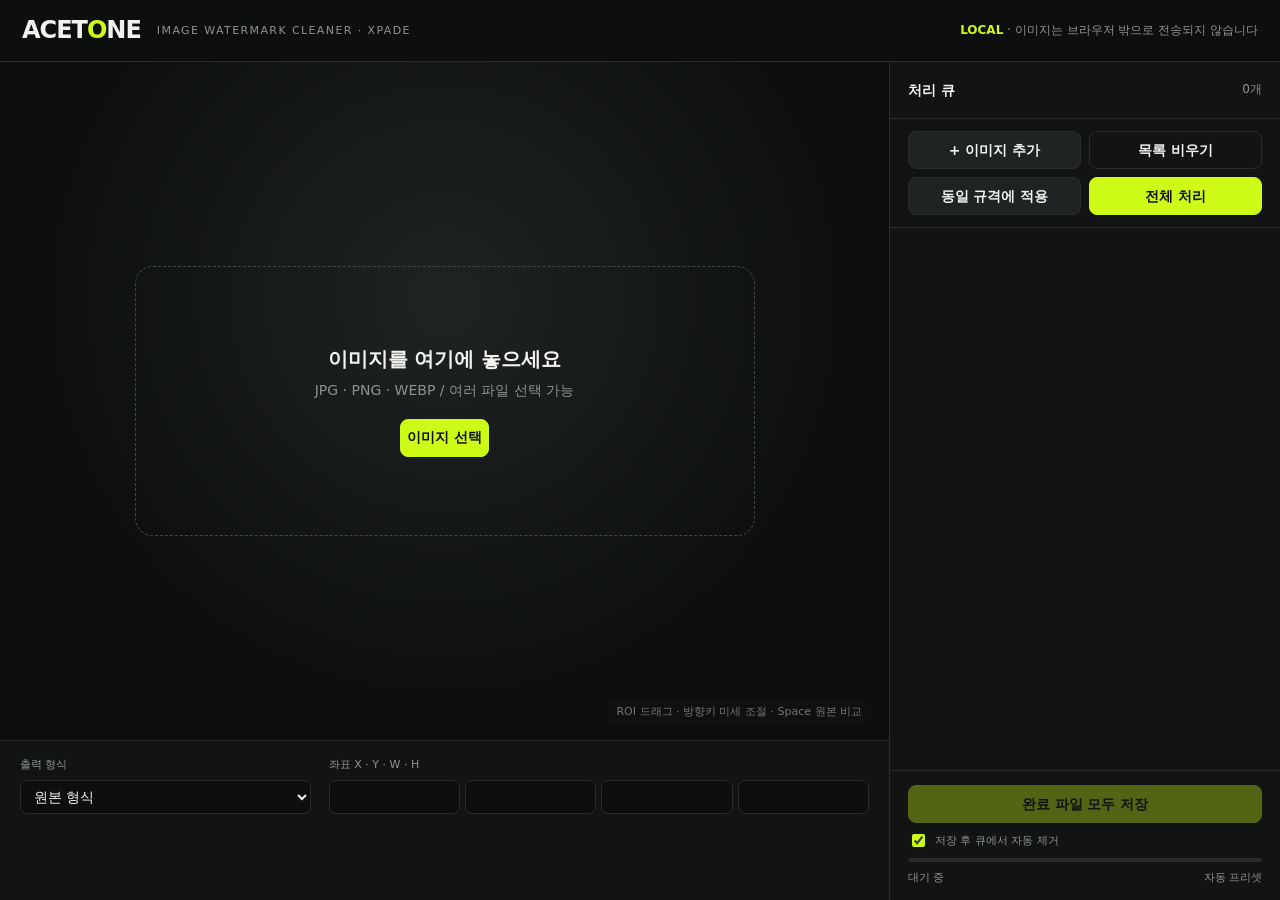
<file: acetone/index.html>
<!doctype html>
<html lang="ko">
<head>
  <meta charset="utf-8">
  <meta name="viewport" content="width=device-width,initial-scale=1">
  <title>ACETONE — Image Watermark Cleaner</title>
  <style>
    :root{--acid:#cdfa17;--bg:#0a0b0b;--panel:#121414;--panel2:#181a1a;--line:#292c2c;--text:#f1f3ef;--muted:#8d9490;--danger:#ff6f66}
    *{box-sizing:border-box}html,body{height:100%;margin:0;background:var(--bg);color:var(--text);font:14px/1.45 Inter,ui-sans-serif,system-ui,-apple-system,"Noto Sans KR",sans-serif;overflow:hidden}
    button,input,select{font:inherit}button{cursor:pointer}.app{height:100%;display:grid;grid-template-rows:62px 1fr}
    header{display:flex;align-items:center;gap:16px;padding:0 22px;border-bottom:1px solid var(--line);background:#0d0f0f}
    .brand{font-size:24px;font-weight:900;letter-spacing:-1px}.brand i{font-style:normal;color:var(--acid)}
    .tag{color:var(--muted);font-size:11px;letter-spacing:1.4px}.spacer{flex:1}.privacy{font-size:12px;color:var(--muted)}.privacy b{color:var(--acid)}
    main{min-height:0;display:grid;grid-template-columns:minmax(0,1fr) 390px;gap:1px;background:var(--line)}
    .work{min-width:0;display:grid;grid-template-rows:1fr 160px;background:var(--bg)}
    .stage-wrap{position:relative;min-height:0;display:grid;place-items:center;padding:22px;overflow:hidden;background:radial-gradient(circle at 50% 35%,#202323 0,#0c0e0e 68%)}
    .empty{width:min(620px,75%);height:270px;border:1px dashed #414646;border-radius:18px;display:grid;place-items:center;text-align:center;color:var(--muted);transition:.2s}
    .empty.drag{border-color:var(--acid);background:#cdfa170c}.empty strong{display:block;color:var(--text);font-size:20px;margin-bottom:6px}.empty button{margin-top:18px}
    .viewer{display:none;position:relative;width:100%;height:100%;min-width:0;min-height:0;user-select:none}.viewer.active{display:flex;align-items:center;justify-content:center}
    #preview{display:block;max-width:100%;max-height:calc(100vh - 270px);box-shadow:0 14px 45px #0008;background:#111}
    .roi{position:absolute;border:1px solid var(--acid);box-shadow:0 0 0 9999px #00000022;cursor:move}
    .roi:before,.roi:after{content:"";position:absolute;background:var(--acid)}.roi:before{left:50%;top:-6px;width:1px;height:calc(100% + 12px);opacity:.35}.roi:after{top:50%;left:-6px;height:1px;width:calc(100% + 12px);opacity:.35}
    .handle{position:absolute;right:-7px;bottom:-7px;width:14px;height:14px;border-radius:3px;background:var(--acid);border:2px solid #111;cursor:nwse-resize}
    .badge{position:absolute;left:0;top:-27px;background:var(--acid);color:#111;padding:3px 7px;border-radius:4px;font-size:10px;font-weight:800;white-space:nowrap}
    .toolbar{display:grid;grid-template-columns:minmax(180px,.7fr) minmax(320px,1.3fr);gap:18px;padding:16px 20px;border-top:1px solid var(--line);background:var(--panel)}
    .control{min-width:0}.control label{display:flex;justify-content:space-between;color:var(--muted);font-size:11px;margin-bottom:7px}.control output{color:var(--text)}
    input[type=range]{width:100%;accent-color:var(--acid)}select,.num{width:100%;height:34px;color:var(--text);background:#0d0f0f;border:1px solid var(--line);border-radius:7px;padding:0 9px}
    .coords{display:grid;grid-template-columns:repeat(4,1fr);gap:5px}.coords input{min-width:0;padding:0 5px;text-align:center}
    aside{min-height:0;background:var(--panel);display:grid;grid-template-rows:auto auto 1fr auto}
    .side-head{padding:18px;border-bottom:1px solid var(--line);display:flex;align-items:center;justify-content:space-between}.side-head h2{font-size:14px;margin:0}.count{color:var(--muted);font-size:12px}
    .actions{padding:12px 18px;display:grid;grid-template-columns:1fr 1fr;gap:8px;border-bottom:1px solid var(--line)}
    .btn{height:38px;border-radius:8px;border:1px solid var(--line);background:#202323;color:var(--text);font-weight:700}.btn:hover{border-color:#505656}.btn.primary{background:var(--acid);border-color:var(--acid);color:#111}.btn.ghost{background:transparent}.btn:disabled{opacity:.35;cursor:not-allowed}
    .queue{min-height:0;overflow:auto;padding:10px}.item{width:100%;min-width:0;overflow:hidden;display:grid;grid-template-columns:54px minmax(0,1fr) 66px;gap:10px;align-items:center;padding:9px;border:1px solid transparent;border-radius:9px;cursor:pointer}.item:hover{background:#1a1d1d}.item.selected{border-color:#465051;background:#1b1e1e}
    .thumb{width:54px;height:42px;object-fit:cover;border-radius:5px;background:#080909}.item>div{min-width:0;overflow:hidden}.name{display:block;width:100%;min-width:0;font-size:12px;white-space:nowrap;overflow:hidden;text-overflow:ellipsis}.meta{width:100%;white-space:nowrap;overflow:hidden;text-overflow:ellipsis;font-size:10px;color:var(--muted);margin-top:3px}.status{justify-self:center;width:9px;height:9px;border-radius:50%;background:#555}.status.ready{background:#79807c}.status.working{background:#ffcc46;box-shadow:0 0 8px #ffcc46}.status.done{background:var(--acid)}.status.error{background:var(--danger)}.item-actions{display:flex!important;align-items:center;justify-content:flex-end;gap:2px;overflow:visible!important}.mini{border:0;background:transparent;color:var(--acid);font-size:11px;padding:5px;white-space:nowrap}.mini.remove{color:#7d8581;font-size:16px;line-height:1}.mini.remove:hover{color:var(--danger)}
    .footer{padding:14px 18px;border-top:1px solid var(--line);display:grid;gap:8px}.progress{height:4px;background:#282b2b;border-radius:3px;overflow:hidden}.bar{height:100%;width:0;background:var(--acid);transition:.2s}.footer-row{display:flex;justify-content:space-between;font-size:11px;color:var(--muted)}.auto-remove{display:flex;align-items:center;gap:7px;color:var(--muted);font-size:11px}.auto-remove input{accent-color:var(--acid)}
    .hint{position:absolute;right:18px;bottom:14px;color:#727976;font-size:11px;background:#111b;padding:6px 9px;border-radius:6px}
    @media(max-width:900px){body{overflow:auto}.app{height:auto;min-height:100vh}main{grid-template-columns:1fr}.work{min-height:720px}aside{min-height:520px}#preview{max-height:520px}.privacy{display:none}}
  </style>
</head>
<body>
<div class="app">
  <header><div class="brand">ACET<i>O</i>NE</div><div class="tag">IMAGE WATERMARK CLEANER · XPADE</div><div class="spacer"></div><div class="privacy"><b>LOCAL</b> · 이미지는 브라우저 밖으로 전송되지 않습니다</div></header>
  <main>
    <section class="work">
      <div class="stage-wrap" id="dropZone">
        <div class="empty" id="empty"><div><strong>이미지를 여기에 놓으세요</strong>JPG · PNG · WEBP / 여러 파일 선택 가능<br><button class="btn primary" id="pickTop">이미지 선택</button></div></div>
        <div class="viewer" id="viewer"><canvas id="preview"></canvas><div class="roi" id="roi"><span class="badge">WATERMARK ROI</span><i class="handle"></i></div></div>
        <div class="hint">ROI 드래그 · 방향키 미세 조절 · Space 원본 비교</div>
      </div>
      <div class="toolbar">
        <div class="control"><label>출력 형식</label><select id="format"><option value="same">원본 형식</option><option value="image/png">PNG</option><option value="image/jpeg">JPG</option><option value="image/webp">WEBP</option></select></div>
        <div class="control"><label>좌표 X · Y · W · H</label><div class="coords"><input class="num" id="rx" type="number"><input class="num" id="ry" type="number"><input class="num" id="rw" type="number"><input class="num" id="rh" type="number"></div></div>
      </div>
    </section>
    <aside>
      <div class="side-head"><h2>처리 큐</h2><span class="count" id="count">0개</span></div>
      <div class="actions"><button class="btn" id="pick">+ 이미지 추가</button><button class="btn ghost" id="clear">목록 비우기</button><button class="btn" id="applySame">동일 규격에 적용</button><button class="btn primary" id="run">전체 처리</button></div>
      <div class="queue" id="queue"></div>
      <div class="footer"><button class="btn primary" id="downloadAll" disabled>완료 파일 모두 저장</button><label class="auto-remove"><input id="autoRemove" type="checkbox" checked> 저장 후 큐에서 자동 제거</label><div class="progress"><div class="bar" id="bar"></div></div><div class="footer-row"><span id="progressText">대기 중</span><span id="profileText">자동 프리셋</span></div></div>
    </aside>
  </main>
</div>
<input id="files" type="file" accept="image/jpeg,image/png,image/webp" multiple hidden>
<script>
(() => {
  'use strict';
  const $=s=>document.querySelector(s), queueEl=$('#queue'), fileInput=$('#files'), preview=$('#preview'), ctx=preview.getContext('2d',{willReadFrequently:true});
  const profiles={
    '1376x768':{cx:1278,cy:670,size:68},'2048x1143':{cx:1964,cy:1058,size:56},
    '1200x896':{cx:1100,cy:796,size:68},'2048x1529':{cx:1947,cy:1428,size:60},
    '1024x1024':{cx:922,cy:922,size:68},'2048x2048':{cx:1928,cy:1928,size:68},
    '896x1200':{cx:796,cy:1100,size:68},'1529x2048':{cx:1428,cy:1947,size:60},'1792x2400':{cx:1674,cy:2282,size:70},
    '768x1376':{cx:670,cy:1278,size:68},'1143x2048':{cx:1058,cy:1964,size:56}
  };
  const maskSources={"1376x768":"[data-uri]","2048x1143":"[data-uri]","1200x896":"[data-uri]","2048x1529":"[data-uri]","1024x1024":"[data-uri]","2048x2048":"[data-uri]","896x1200":"[data-uri]","1529x2048":"[data-uri]","768x1376":"[data-uri]","1143x2048":"[data-uri]"};
  const maskCache={};
  async function getMask(key){const resolvedKey=key==='1792x2400'?'1529x2048':key;if(maskCache[resolvedKey])return maskCache[resolvedKey];const img=new Image();img.src=maskSources[resolvedKey]||maskSources['1376x768'];await img.decode();maskCache[resolvedKey]=img;return img}
  let items=[], selected=null, dragging=null, running=false;
  const extMime={jpg:'image/jpeg',jpeg:'image/jpeg',png:'image/png',webp:'image/webp'};
  function nearestProfile(w,h){
    const exactKey=`${w}x${h}`,exact=profiles[exactKey]; if(exact)return {...exact,key:exactKey,name:`${w}×${h} 정확히 일치`};
    let best=null,score=1e9;
    for(const [key,p] of Object.entries(profiles)){const [pw,ph]=key.split('x').map(Number);const s=Math.abs(w/h-pw/ph)*4+Math.abs(Math.log(Math.max(w,h)/Math.max(pw,ph)));if(s<score){score=s;best={key,p,pw,ph}}}
    const sx=w/best.pw,sy=h/best.ph,scale=(sx+sy)/2;
    return {cx:w-(best.pw-best.p.cx)*sx,cy:h-(best.ph-best.p.cy)*sy,size:best.p.size*scale,key:best.key,name:`${best.key.replace('x','×')} 비례 적용`};
  }
  async function addFiles(files){
    for(const file of files){if(!/^image\/(jpeg|png|webp)$/.test(file.type))continue;const url=URL.createObjectURL(file),img=new Image();img.src=url;await img.decode();const p=nearestProfile(img.naturalWidth,img.naturalHeight),s=Math.round(p.size);items.push({id:crypto.randomUUID(),file,url,img,w:img.naturalWidth,h:img.naturalHeight,status:'ready',roi:{x:Math.round(p.cx-s/2),y:Math.round(p.cy-s/2),w:s,h:s},profile:p.name,profileKey:p.key,result:null});}
    if(!selected&&items.length)select(items[0]);renderQueue();updateCount();
  }
  function select(item){selected=item;$('#empty').style.display='none';$('#viewer').classList.add('active');drawPreview();syncControls();renderQueue();}
  function drawPreview(original=false){if(!selected)return;preview.width=selected.w;preview.height=selected.h;ctx.clearRect(0,0,preview.width,preview.height);if(!original&&selected.resultCanvas)ctx.drawImage(selected.resultCanvas,0,0);else ctx.drawImage(selected.img,0,0);requestAnimationFrame(positionRoi);$('#profileText').textContent=selected.profile;}
  function positionRoi(){if(!selected)return;const r=preview.getBoundingClientRect(),v=$('#viewer').getBoundingClientRect(),sx=r.width/selected.w,sy=r.height/selected.h,o=selected.roi,el=$('#roi');el.style.left=`${r.left-v.left+o.x*sx}px`;el.style.top=`${r.top-v.top+o.y*sy}px`;el.style.width=`${o.w*sx}px`;el.style.height=`${o.h*sy}px`;}
  function syncControls(){if(!selected)return;const r=selected.roi;$('#rx').value=r.x;$('#ry').value=r.y;$('#rw').value=r.w;$('#rh').value=r.h;}
  function readControls(){if(!selected)return;const r=selected.roi;r.x=+$('#rx').value||0;r.y=+$('#ry').value||0;r.w=Math.max(24,+$('#rw').value||24);r.h=Math.max(24,+$('#rh').value||24);clampRoi();positionRoi();}
  function clampRoi(){const r=selected.roi;r.w=Math.min(r.w,selected.w);r.h=Math.min(r.h,selected.h);r.x=Math.max(0,Math.min(selected.w-r.w,r.x));r.y=Math.max(0,Math.min(selected.h-r.h,r.y));}
  function renderQueue(){queueEl.innerHTML='';for(const it of items){const row=document.createElement('div');row.className='item'+(it===selected?' selected':'');row.innerHTML=`<img class="thumb" src="${it.url}"><div><div class="name" title="${escapeHtml(it.file.name)}">${escapeHtml(it.file.name)}</div><div class="meta">${it.w}×${it.h} · ${it.profile}</div></div><div class="item-actions">${it.result?'<button class="mini save" title="이 파일 저장">저장</button>':`<i class="status ${it.status}"></i>`}<button class="mini remove" title="큐에서 제거" aria-label="큐에서 제거">×</button></div>`;row.onclick=()=>select(it);const save=row.querySelector('.save');if(save)save.onclick=e=>{e.stopPropagation();saveOne(it)};row.querySelector('.remove').onclick=e=>{e.stopPropagation();removeItem(it)};queueEl.appendChild(row)}}
  function escapeHtml(s){return s.replace(/[&<>"']/g,c=>({'&':'&amp;','<':'&lt;','>':'&gt;','"':'&quot;',"'":'&#39;'}[c]))}
  function updateCount(){const done=items.filter(x=>x.status==='done').length;$('#count').textContent=`${items.length}개 · 완료 ${done}`;$('#downloadAll').disabled=!done;}
  async function processItem(it){
    const c=document.createElement('canvas');c.width=it.w;c.height=it.h;const x=c.getContext('2d',{willReadFrequently:true});x.drawImage(it.img,0,0);
    const r=it.roi,ix=Math.round(r.x),iy=Math.round(r.y),iw=Math.round(r.w),ih=Math.round(r.h),data=x.getImageData(ix,iy,iw,ih),p=data.data;
    const maskImage=await getMask(it.profileKey);
    const mc=document.createElement('canvas');mc.width=iw;mc.height=ih;const mx=mc.getContext('2d');mx.imageSmoothingEnabled=true;mx.drawImage(maskImage,0,0,iw,ih);const md=mx.getImageData(0,0,iw,ih).data;
    // Very dark backgrounds amplify tiny alpha errors. Use local inpainting there;
    // otherwise preserve texture with calibrated reverse-alpha restoration.
    let borderLum=0,borderN=0;
    for(let y=0;y<ih;y++)for(let xx=0;xx<iw;xx++)if(xx<4||y<4||xx>=iw-4||y>=ih-4){const i=(y*iw+xx)*4;borderLum+=(p[i]*.2126+p[i+1]*.7152+p[i+2]*.0722);borderN++}
    if(borderLum/Math.max(1,borderN)<80)inpaintDark(p,md,iw,ih);
    else for(let y=0;y<ih;y++)for(let xx=0;xx<iw;xx++){
      const i=(y*iw+xx)*4,a=md[i]/255;if(a<.001)continue;const den=Math.max(.5,1-a);p[i]=Math.max(0,Math.min(255,(p[i]-255*a)/den));p[i+1]=Math.max(0,Math.min(255,(p[i+1]-255*a)/den));p[i+2]=Math.max(0,Math.min(255,(p[i+2]-255*a)/den));
    }
    x.putImageData(data,ix,iy);it.resultCanvas=c;
    const fmt=$('#format').value==='same'?(extMime[it.file.name.split('.').pop().toLowerCase()]||it.file.type||'image/png'):$('#format').value;
    it.outMime=fmt;it.result=await new Promise(res=>c.toBlob(res,fmt,.96));it.status='done';
  }
  function inpaintDark(p,md,w,h){
    let mask=new Uint8Array(w*h);for(let i=0;i<w*h;i++)if(md[i*4]>1)mask[i]=1;
    for(let pass=0;pass<2;pass++){const next=mask.slice();for(let y=1;y<h-1;y++)for(let x=1;x<w-1;x++){const i=y*w+x;if(mask[i]||mask[i-1]||mask[i+1]||mask[i-w]||mask[i+w])next[i]=1}mask=next}
    const work=new Float32Array(w*h*3);let sr=0,sg=0,sb=0,n=0;
    for(let i=0;i<w*h;i++){work[i*3]=p[i*4];work[i*3+1]=p[i*4+1];work[i*3+2]=p[i*4+2];if(!mask[i]){sr+=p[i*4];sg+=p[i*4+1];sb+=p[i*4+2];n++}}
    sr/=n;sg/=n;sb/=n;for(let i=0;i<w*h;i++)if(mask[i]){work[i*3]=sr;work[i*3+1]=sg;work[i*3+2]=sb}
    for(let pass=0;pass<140;pass++)for(let y=1;y<h-1;y++)for(let x=1;x<w-1;x++){const i=y*w+x;if(!mask[i])continue;for(let c=0;c<3;c++)work[i*3+c]=(work[(i-1)*3+c]+work[(i+1)*3+c]+work[(i-w)*3+c]+work[(i+w)*3+c])*.25}
    for(let i=0;i<w*h;i++)if(mask[i]){p[i*4]=work[i*3];p[i*4+1]=work[i*3+1];p[i*4+2]=work[i*3+2]}
  }
  async function runAll(){if(running||!items.length)return;running=true;$('#run').disabled=true;let n=0;for(const it of items){it.status='working';renderQueue();$('#progressText').textContent=`처리 중 ${n+1}/${items.length}`;try{await processItem(it)}catch(e){console.error(e);it.status='error'}n++;$('#bar').style.width=`${n/items.length*100}%`;renderQueue();updateCount();if(it===selected)drawPreview();await new Promise(r=>setTimeout(r,20));}running=false;$('#run').disabled=false;$('#progressText').textContent='처리 완료';}
  function outName(it){const base=it.file.name.replace(/\.[^.]+$/,''),ext=it.outMime==='image/png'?'png':it.outMime==='image/webp'?'webp':'jpg';return `${base}_acetone.${ext}`}
  function saveBlob(blob,name){const a=document.createElement('a');a.href=URL.createObjectURL(blob);a.download=name;a.click();setTimeout(()=>URL.revokeObjectURL(a.href),5000)}
  function saveOne(it){saveBlob(it.result,outName(it));if($('#autoRemove').checked)setTimeout(()=>removeItem(it),350)}
  function removeItem(it){if(it.status==='working')return;const index=items.indexOf(it);if(index<0)return;URL.revokeObjectURL(it.url);items.splice(index,1);if(selected===it){selected=items[Math.min(index,items.length-1)]||null;if(selected)select(selected);else{$('#viewer').classList.remove('active');$('#empty').style.display='grid';$('#profileText').textContent='자동 프리셋'}}renderQueue();updateCount()}
  async function downloadAll(){const done=items.filter(x=>x.result);for(const it of done){saveBlob(it.result,outName(it));await new Promise(r=>setTimeout(r,220))}if($('#autoRemove').checked)for(const it of done)removeItem(it)}
  function clearAll(){for(const it of items)URL.revokeObjectURL(it.url);items=[];selected=null;queueEl.innerHTML='';$('#viewer').classList.remove('active');$('#empty').style.display='grid';$('#bar').style.width='0';$('#progressText').textContent='대기 중';updateCount()}
  document.querySelectorAll('#pick,#pickTop').forEach(b=>b.onclick=()=>fileInput.click());fileInput.onchange=e=>{addFiles(e.target.files);e.target.value=''};
  const dz=$('#dropZone');['dragenter','dragover'].forEach(t=>dz.addEventListener(t,e=>{e.preventDefault();$('#empty').classList.add('drag')}));['dragleave','drop'].forEach(t=>dz.addEventListener(t,e=>{e.preventDefault();$('#empty').classList.remove('drag')}));dz.addEventListener('drop',e=>addFiles(e.dataTransfer.files));
  $('#clear').onclick=clearAll;$('#run').onclick=runAll;$('#downloadAll').onclick=downloadAll;
  ['#rx','#ry','#rw','#rh'].forEach(id=>$(id).oninput=readControls);
  $('#applySame').onclick=()=>{if(!selected)return;for(const it of items)if(it.w===selected.w&&it.h===selected.h&&it!==selected)it.roi={...selected.roi};$('#progressText').textContent='동일 규격에 좌표 적용됨'};
  $('#roi').addEventListener('pointerdown',e=>{if(!selected)return;e.preventDefault();const resize=e.target.classList.contains('handle'),pr=preview.getBoundingClientRect();dragging={resize,startX:e.clientX,startY:e.clientY,roi:{...selected.roi},sx:selected.w/pr.width,sy:selected.h/pr.height};e.currentTarget.setPointerCapture(e.pointerId)});
  $('#roi').addEventListener('pointermove',e=>{if(!dragging)return;const dx=(e.clientX-dragging.startX)*dragging.sx,dy=(e.clientY-dragging.startY)*dragging.sy;if(dragging.resize){selected.roi.w=Math.max(24,dragging.roi.w+dx);selected.roi.h=Math.max(24,dragging.roi.h+dy)}else{selected.roi.x=dragging.roi.x+dx;selected.roi.y=dragging.roi.y+dy}clampRoi();syncControls();positionRoi()});
  $('#roi').addEventListener('pointerup',()=>dragging=null);window.addEventListener('resize',positionRoi);
  window.addEventListener('keydown',e=>{if(!selected)return;if(e.code==='Space'){e.preventDefault();drawPreview(true);return}if(!['ArrowLeft','ArrowRight','ArrowUp','ArrowDown'].includes(e.key))return;e.preventDefault();const d=e.shiftKey?10:1;if(e.key==='ArrowLeft')selected.roi.x-=d;if(e.key==='ArrowRight')selected.roi.x+=d;if(e.key==='ArrowUp')selected.roi.y-=d;if(e.key==='ArrowDown')selected.roi.y+=d;clampRoi();syncControls();positionRoi()});
  window.addEventListener('keyup',e=>{if(e.code==='Space'&&selected){e.preventDefault();drawPreview(false)}});
})();
</script>
</body>
</html>
</file>
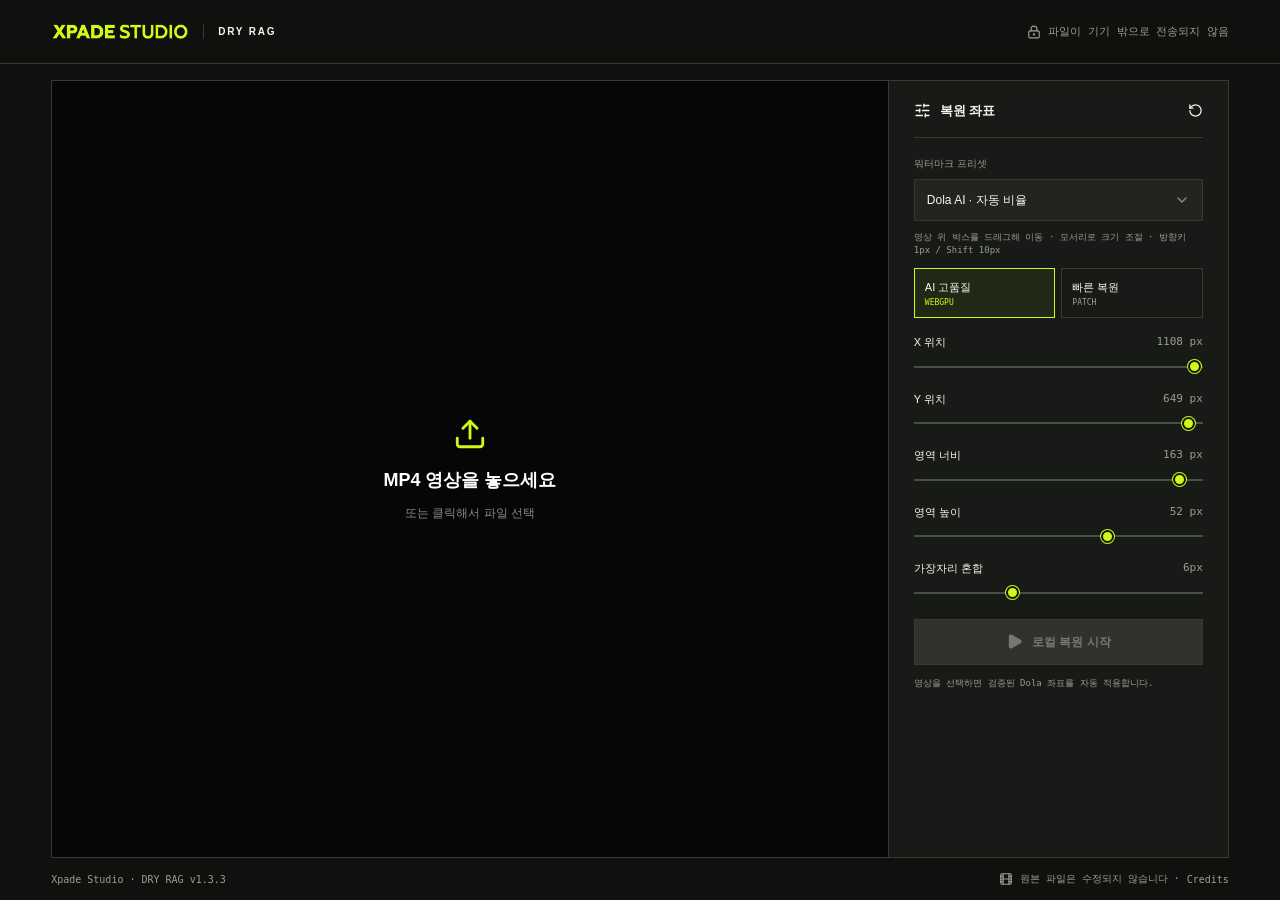
<file: watermark/index.html>
<!doctype html>
<html lang="ko">
  <head>
    <meta charset="UTF-8" />
    <meta name="viewport" content="width=device-width, initial-scale=1.0" />
    <meta http-equiv="Cache-Control" content="no-cache, no-store, must-revalidate" />
    <meta http-equiv="Pragma" content="no-cache" />
    <meta http-equiv="Expires" content="0" />
    <meta name="description" content="브라우저에서만 처리되는 로컬 영상 복원 도구" />
    <link rel="icon" href="./favicon.svg" />
    <title>Dry Rag — Xpade</title>
    <script type="module" crossorigin src="./assets/index-capcut480-v133.js"></script>
    <link rel="stylesheet" crossorigin href="./assets/index-DohlsfrC.css">
    <style>
      /* Ultra-wide stages must be constrained by viewer width, not height. */
      .stage.stageUltra { width: 100%; height: auto; max-width: 100%; max-height: 100%; }
    </style>
  </head>
  <body>
    <div id="root"></div>
  </body>
</html>
</file>
